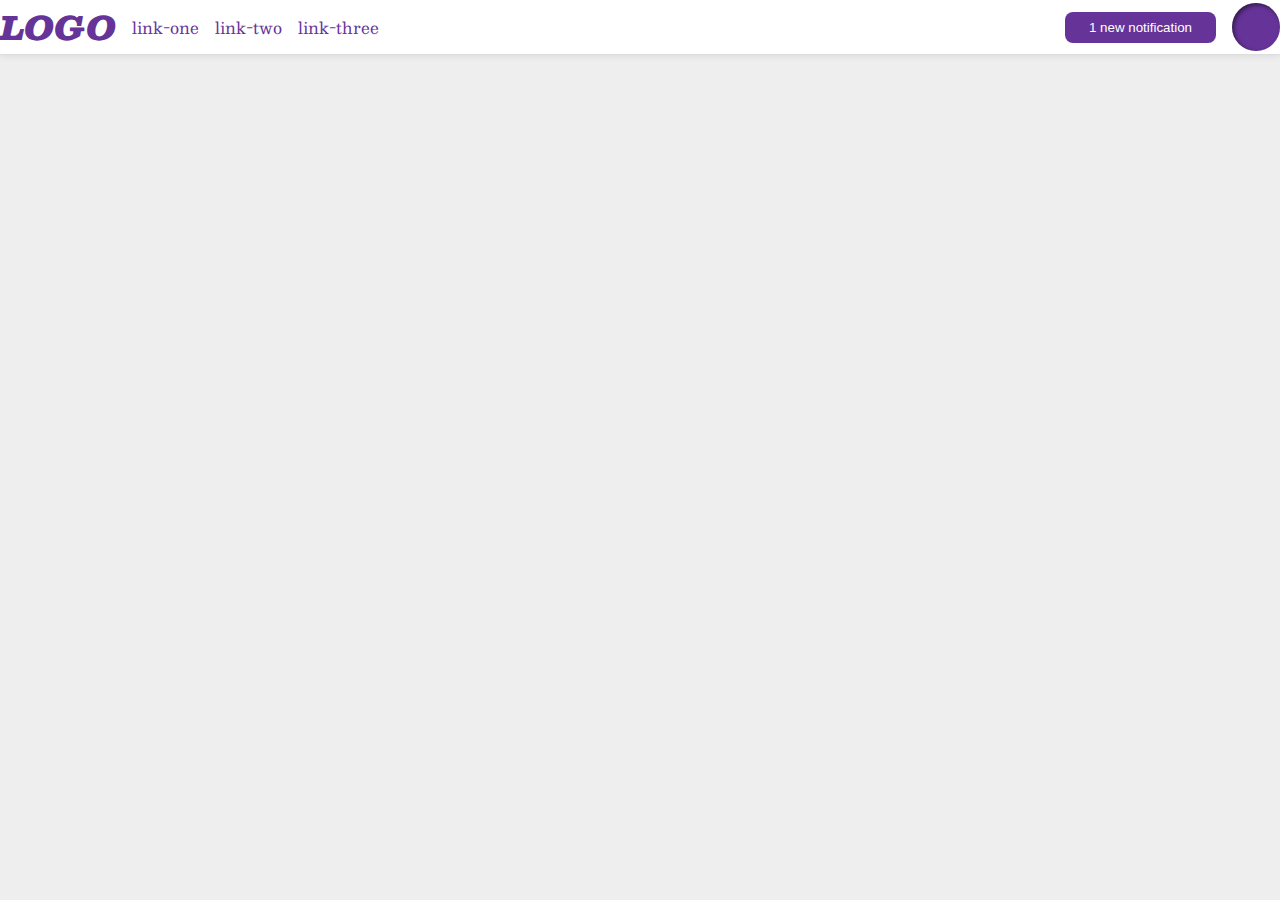
<file: flex/03-flex-header-2/index.html>
<!DOCTYPE html>
<html lang="en">
  <head>
    <meta charset="UTF-8">
    <meta http-equiv="X-UA-Compatible" content="IE=edge">
    <meta name="viewport" content="width=device-width, initial-scale=1.0">
    <title>Flex Header 2</title>
    <link rel="stylesheet" href="style.css">
  </head>
  <body>
    <div class="header">
      <div class="left">
        <div class="logo">
          LOGO
        </div>
        <ul class="links">
          <li><a href="google.com">link-one</a></li>
          <li><a href="google.com">link-two</a></li>
          <li><a href="google.com">link-three</a></li>
        </ul>
      </div>
      <div class="right"> 
        <button class="notifications">
          1 new notification
        </button>
        <div class="profile-image"></div>
      </div>
    </div>
  </body>
</html>
</file>
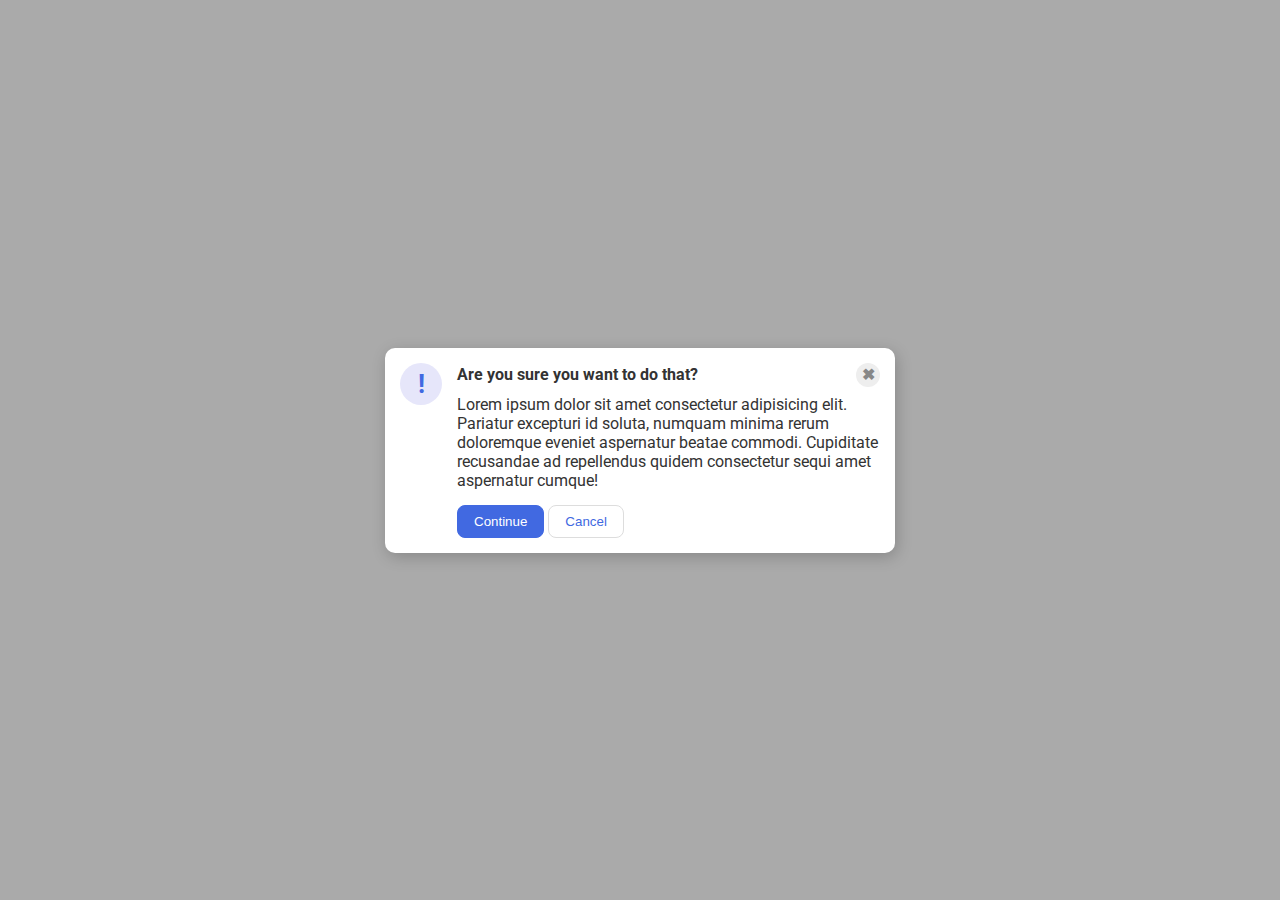
<file: flex/05-flex-modal/index.html>
<!DOCTYPE html>
<html lang="en">
  <head>
    <meta charset="UTF-8">
    <meta http-equiv="X-UA-Compatible" content="IE=edge">
    <meta name="viewport" content="width=device-width, initial-scale=1.0">
    <link rel="stylesheet" href="style.css">
    <title>Modal</title>
  </head>
  <body>
    <div class="modal">
      <div class="icon">!</div>
      <div class="content">
        <div class="header">Are you sure you want to do that?
          <div class="close-button">✖</div>
        </div>
        <div class="text">Lorem ipsum dolor sit amet consectetur adipisicing elit. Pariatur excepturi id soluta, numquam minima rerum doloremque eveniet aspernatur beatae commodi. Cupiditate recusandae ad repellendus quidem consectetur sequi amet aspernatur cumque!</div>
        <button class="continue">Continue</button>
        <button class="cancel">Cancel</button>
      </div>
    </div>
  </body>
</html>
</file>
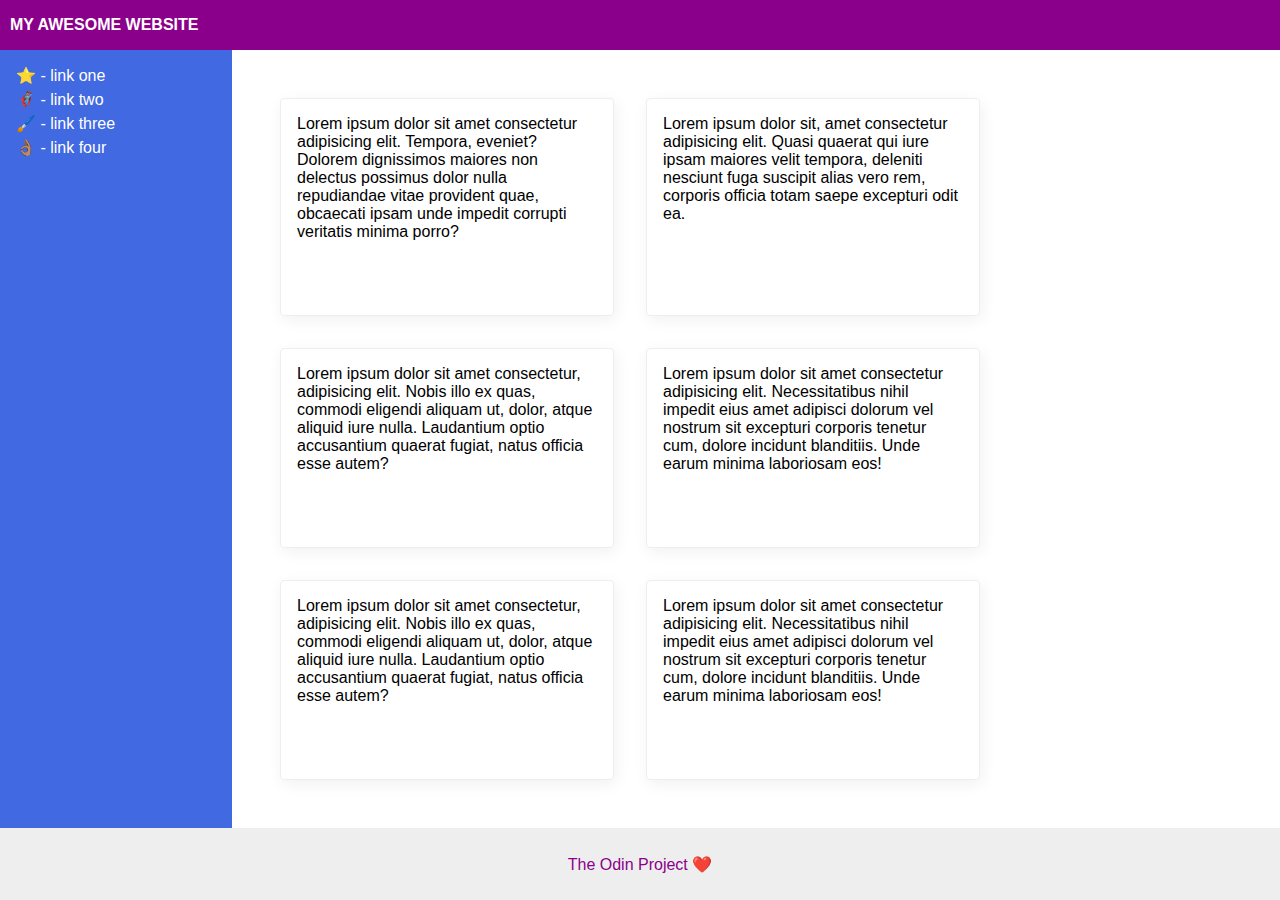
<file: flex/07-flex-layout-2/index.html>
<!DOCTYPE html>
<html lang="en">
  <head>
    <meta charset="UTF-8">
    <meta http-equiv="X-UA-Compatible" content="IE=edge">
    <meta name="viewport" content="width=device-width, initial-scale=1.0">
    <title>The Holy Grail</title>
    <link rel="stylesheet" href="style.css">
  </head>
  <body>
    <div class="header">
      MY AWESOME WEBSITE
    </div>
    <div class="content">
      <div class="sidebar">
        <ul>
          <li><a href="#">⭐ - link one</a></li>
          <li><a href="#">🦸🏽‍♂️ - link two</a></li>
          <li><a href="#">🖌️ - link three</a></li>
          <li><a href="#">👌🏽 - link four</a></li>
        </ul>
      </div>
      <div class="cards">
        <div class="card">Lorem ipsum dolor sit amet consectetur adipisicing elit. Tempora, eveniet? Dolorem dignissimos maiores non delectus possimus dolor nulla repudiandae vitae provident quae, obcaecati ipsam unde impedit corrupti veritatis minima porro?</div>
        <div class="card">Lorem ipsum dolor sit, amet consectetur adipisicing elit. Quasi quaerat qui iure ipsam maiores velit tempora, deleniti nesciunt fuga suscipit alias vero rem, corporis officia totam saepe excepturi odit ea.</div>
        <div class="card">Lorem ipsum dolor sit amet consectetur, adipisicing elit. Nobis illo ex quas, commodi eligendi aliquam ut, dolor, atque aliquid iure nulla. Laudantium optio accusantium quaerat fugiat, natus officia esse autem?</div>
        <div class="card">Lorem ipsum dolor sit amet consectetur adipisicing elit. Necessitatibus nihil impedit eius amet adipisci dolorum vel nostrum sit excepturi corporis tenetur cum, dolore incidunt blanditiis. Unde earum minima laboriosam eos!</div>
        <div class="card">Lorem ipsum dolor sit amet consectetur, adipisicing elit. Nobis illo ex quas, commodi eligendi aliquam ut, dolor, atque aliquid iure nulla. Laudantium optio accusantium quaerat fugiat, natus officia esse autem?</div>
        <div class="card">Lorem ipsum dolor sit amet consectetur adipisicing elit. Necessitatibus nihil impedit eius amet adipisci dolorum vel nostrum sit excepturi corporis tenetur cum, dolore incidunt blanditiis. Unde earum minima laboriosam eos!</div>
      </div>
    </div>
    <div class="footer">
      The Odin Project ❤️
    </div>  
  </body>
</html>
</file>
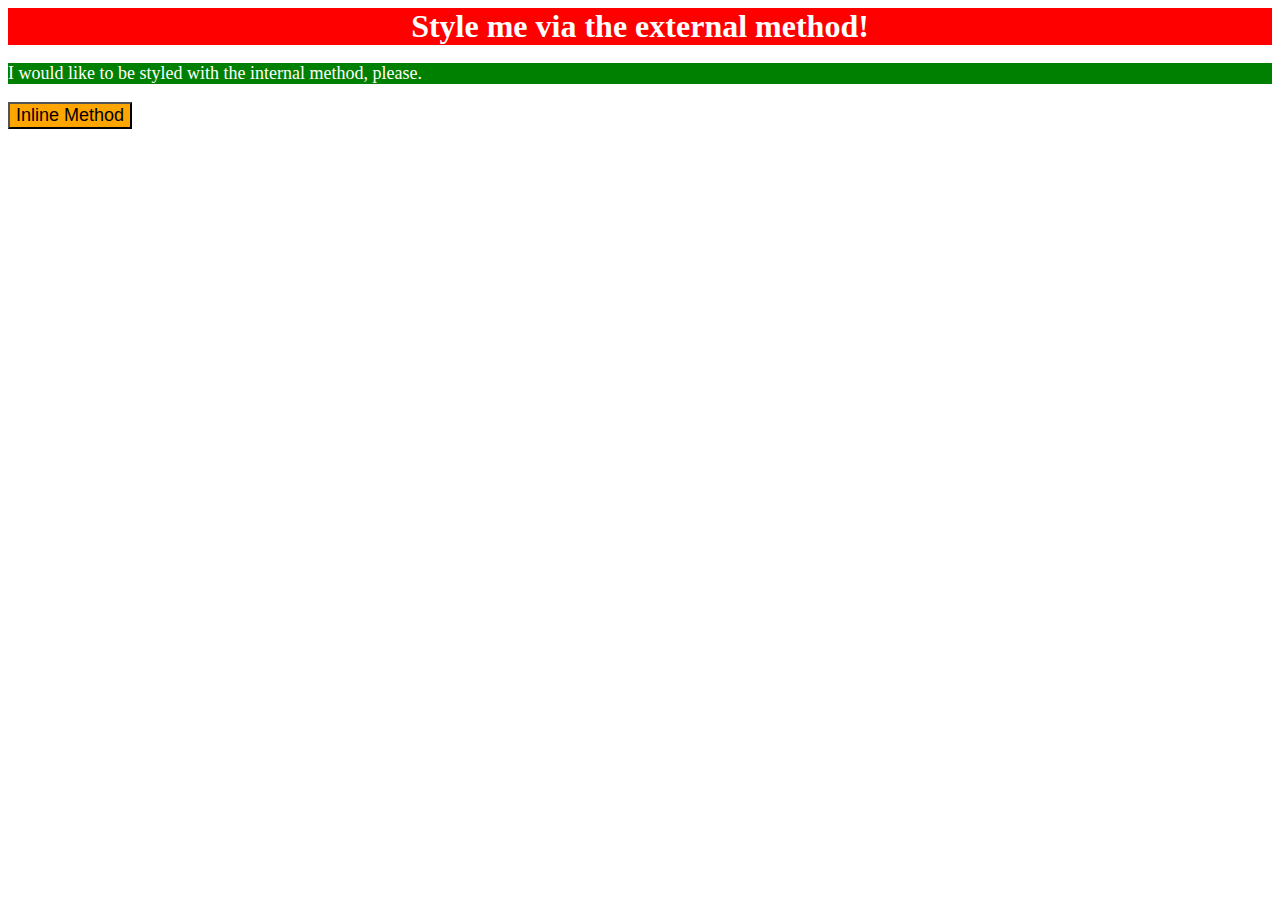
<file: foundations/01-css-methods/index.html>
<!DOCTYPE html>
<html lang="en">
  <head>
    <meta charset="UTF-8">
    <meta http-equiv="X-UA-Compatible" content="IE=edge">
    <meta name="viewport" content="width=device-width, initial-scale=1.0">
    <link rel="stylesheet" href="./style.css">
    <title>Methods for Adding CSS</title>
  </head>
  <body>
    <style>
      p {
        font-size: 18px;
        background-color: green;
        color: white;
      }
    </style>
    <div>Style me via the external method!</div>
    <p>I would like to be styled with the internal method, please.</p>
    <button style="background-color: orange; font-size: 18px;">Inline Method</button>
  </body>
</html>
</file>
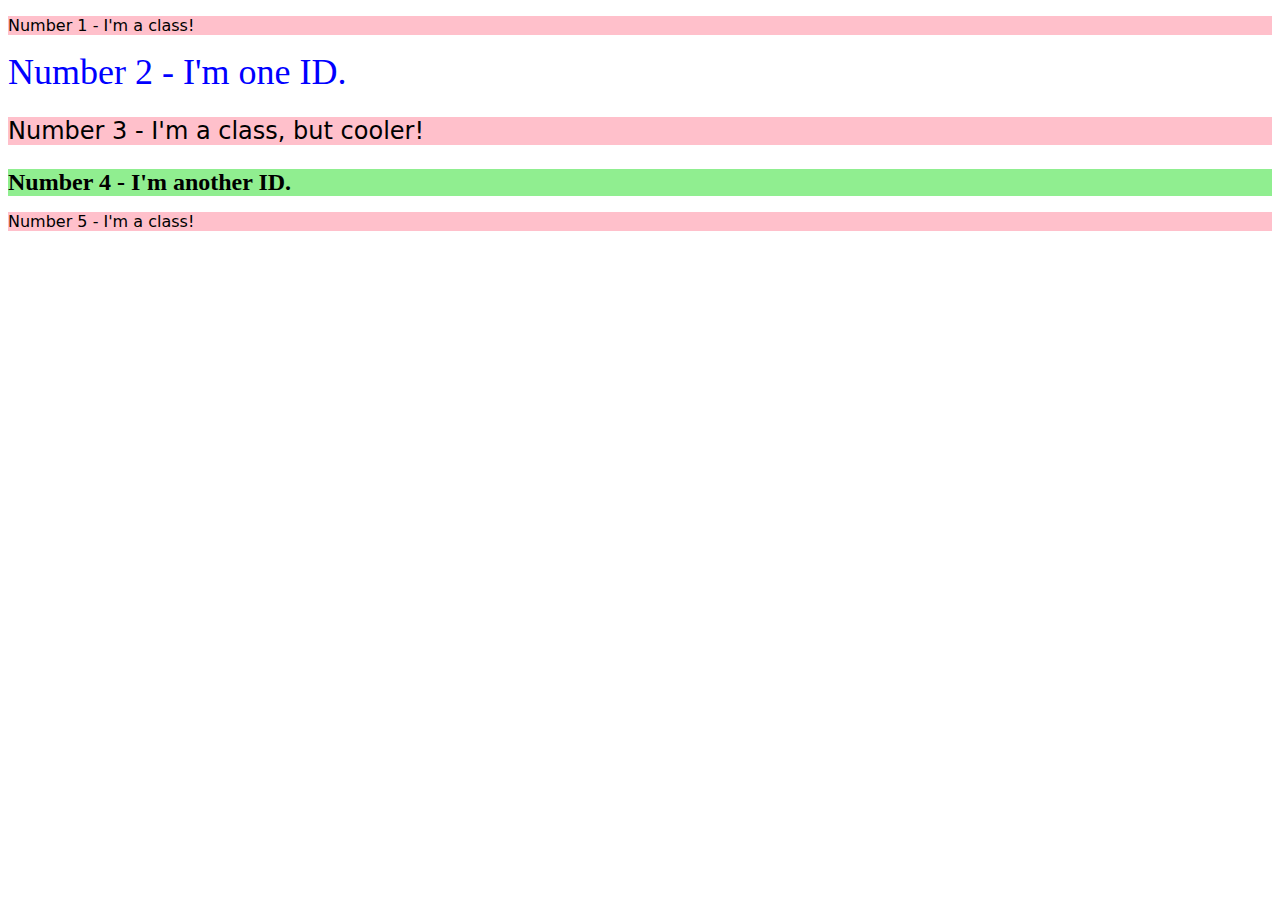
<file: foundations/02-class-id-selectors/index.html>
<!DOCTYPE html>
<html lang="en">
  <head>
    <meta charset="UTF-8">
    <meta http-equiv="X-UA-Compatible" content="IE=edge">
    <meta name="viewport" content="width=device-width, initial-scale=1.0">
    <title>Class and ID Selectors</title>
    <link rel="stylesheet" href="style.css">
  </head>
  <body>
    <p class="odd">Number 1 - I'm a class!</p>
    <div id="two">Number 2 - I'm one ID.</div>
    <p class="odd font-size-24">Number 3 - I'm a class, but cooler!</p>
    <div id="four" class="font-size-24">Number 4 - I'm another ID.</div>
    <p class="odd">Number 5 - I'm a class!</p>
  </body>
</html>
</file>
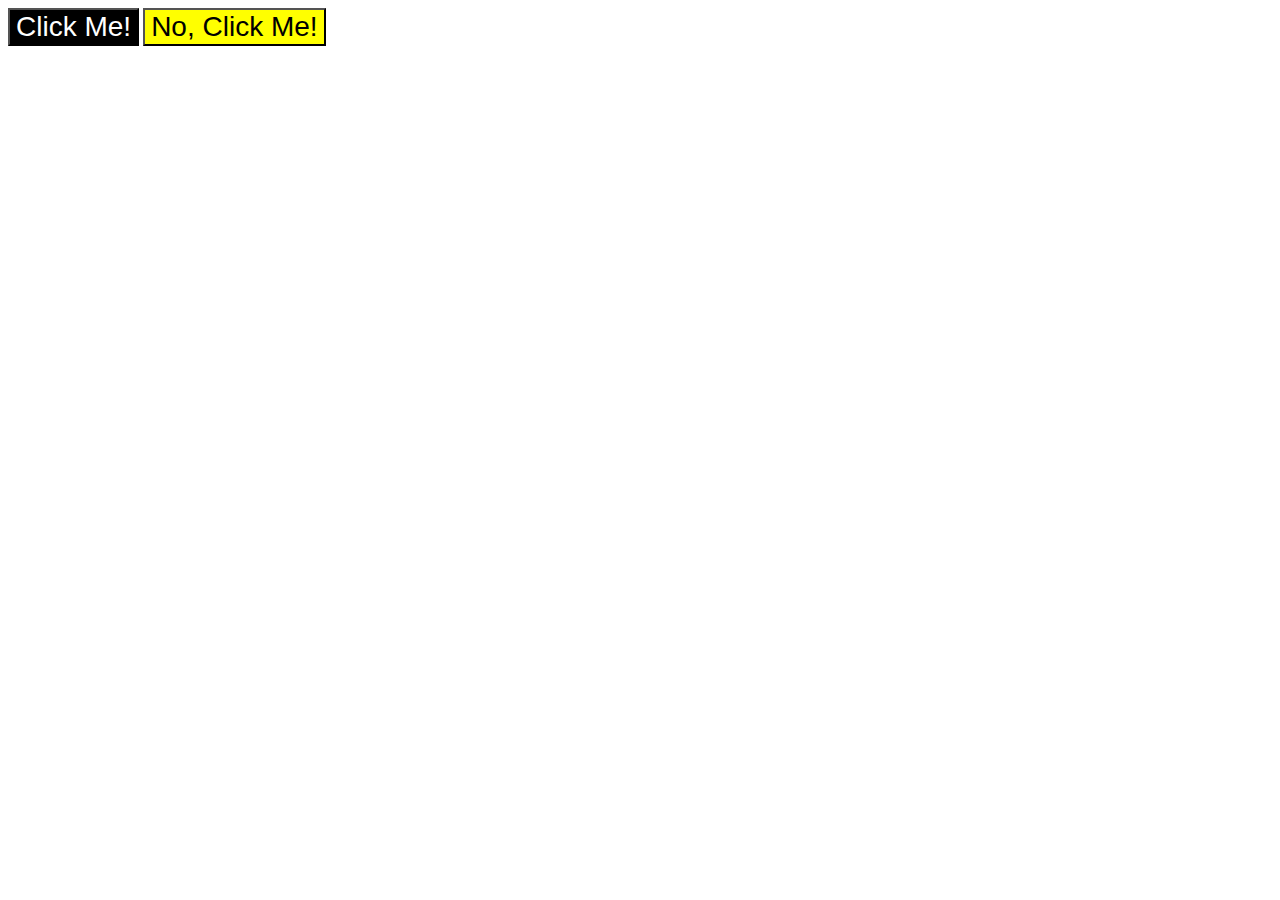
<file: foundations/03-grouping-selectors/index.html>
<!DOCTYPE html>
<html lang="en">
  <head>
    <meta charset="UTF-8">
    <meta http-equiv="X-UA-Compatible" content="IE=edge">
    <meta name="viewport" content="width=device-width, initial-scale=1.0">
    <title>Grouping Selectors</title>
    <link rel="stylesheet" href="style.css">
  </head>
  <body>
    <button class="first font">Click Me!</button>
    <button class="second font">No, Click Me!</button>
  </body>
</html>
</file>
<file: flex/03-flex-header-2/style.css>
/* this is some magical font-importing.  
you'll learn about it later. */
@import url('https://fonts.googleapis.com/css2?family=Besley:ital,wght@0,400;1,900&display=swap');

body {
  margin: 0;
  background: #eee;
  font-family: Besley, serif;
}

.header {
  background: white;
  border-bottom: 1px solid #ddd;
  box-shadow: 0 0 8px rgba(0,0,0,.1);
  display: flex;
  justify-content: space-between;
}

.profile-image {
  background: rebeccapurple;
  box-shadow: inset 2px 2px 4px rgba(0,0,0,.5);
  border-radius: 50%;
  width: 48px;
  height: 48px;
}

.logo {
  color: rebeccapurple;
  font-size: 32px;
  font-weight: 900;
  font-style: italic;
}

button {
  border: none;
  border-radius: 8px;
  background: rebeccapurple;
  color: white;
  padding: 8px 24px;
}

a {
  /* this removes the line under our links */
  text-decoration: none;
  color: rebeccapurple;
}

ul {
  list-style-type: none;
  display: flex;
  margin: 0;
  padding: 0;
  gap: 16px;
}

.left, .right {
  display: flex;
  align-items: center;
  gap: 16px;
}
</file>
<file: flex/05-flex-modal/style.css>
@import url('https://fonts.googleapis.com/css2?family=Roboto:wght@400;700&display=swap');

html, body {
  height: 100%;
}

body {
  font-family: Roboto, sans-serif;
  margin: 0;
  background: #aaa;
  color: #333;
  /* I'll give you this one for free lol */
  display: flex;
  align-items: center;
  justify-content: center;
}

.modal {
  background: white;
  width: 480px;
  border-radius: 10px;
  box-shadow: 2px 4px 16px rgba(0,0,0,.2);
}

.icon {
  color: royalblue;
  font-size: 26px;
  font-weight: 700;
  background: lavender;
  width: 42px;
  height: 42px;
  border-radius: 50%;
  display: flex;
  align-items: center;
  justify-content: center;
}

.close-button {
  background: #eee;
  border-radius: 50%;
  color: #888;
  font-weight: 400;
  font-size: 16px;
  height: 24px;
  width: 24px;
  display: flex;
  align-items: center;
  justify-content: center;
}

button {
  padding: 8px 16px;
  border-radius: 8px;
}

button.continue {
  background: royalblue;
  border: 1px solid royalblue;
  color: white;
}

button.cancel {
  background: white;
  border: 1px solid #ddd;
  color: royalblue;
}

/* My Solution */

.modal{
  display: flex;
  padding: 15px;
  gap: 15px;
}

.icon {
  flex-shrink: 0;
}

.header {
  display: flex;
  justify-content: space-between;
  align-items: center;
  margin-bottom: 8px;
  font-weight: bold;
}

.close-button {
  font-weight: bolder;
}

.text {
  margin-bottom: 15px;
}
</file>
<file: flex/07-flex-layout-2/style.css>
body {
  font-family: -apple-system, BlinkMacSystemFont, 'Segoe UI', Roboto, Oxygen, Ubuntu, Cantarell, 'Open Sans', 'Helvetica Neue', sans-serif;
  margin: 0;
  min-height: 100vh;
}

.header {
  height: 72px;
  background: darkmagenta;
  color: white;
}

.footer {
  height: 72px;
  background: #eee;
  color: darkmagenta;
}

.sidebar {
  width: 300px;
  background: royalblue;
}

.card {
  border: 1px solid #eee;
  box-shadow: 2px 4px 16px rgba(0,0,0,.06);
  border-radius: 4px;
}

/* My solution */

.header {
  display: flex;
  align-items: center;
  font-weight: bold;
  height: 50px;
  padding-left: 10px;
  flex: none;
}

body{
  display: flex;
  flex-direction: column;
  max-height: 100vh;
}

.content {
  display: flex;
  flex: 1;
}

.cards {
  display: flex;
  flex-wrap: wrap;
  padding: 32px;
}

.card {
  width: 300px;
  font-size: 16px;
  padding: 16px;
  margin: 16px;
}

.sidebar {
  max-width: 200px;
  flex-shrink: 0;
  padding: 16px;
}

.footer {
  display: flex;
  margin-top: auto;
  align-items: center;
  justify-content: center;
}

ul {
  padding: 0;
  margin: 0;
}

li {
  list-style-type: none;
  padding-bottom: 5px;
}

a {
  text-decoration: none;
  color: white;
}
</file>
<file: foundations/01-css-methods/style.css>
div {
    background-color: red;
    text-align: center;
    font-size: 32px;
    color: white;
    font-weight: bold;
}
</file>
<file: foundations/02-class-id-selectors/style.css>
.odd {
    background-color: pink;
    font-family: Verdana, DeJaVu Sans, sans-serif;
}

.font-size-24 {
    font-size: 24px;
}

#two {
    color: blue;
    font-size: 36px;
}

#four {
    background-color: lightgreen;
    font-weight: bold;
}
</file>
<file: foundations/03-grouping-selectors/style.css>
.first {
    background-color: black;
    color: white;
}

.second {
    background-color: yellow;
}

.font {
    font-size: 28px;
    font-family: Helvetica, 'Times New Roman', sans-serif;
}
</file>
